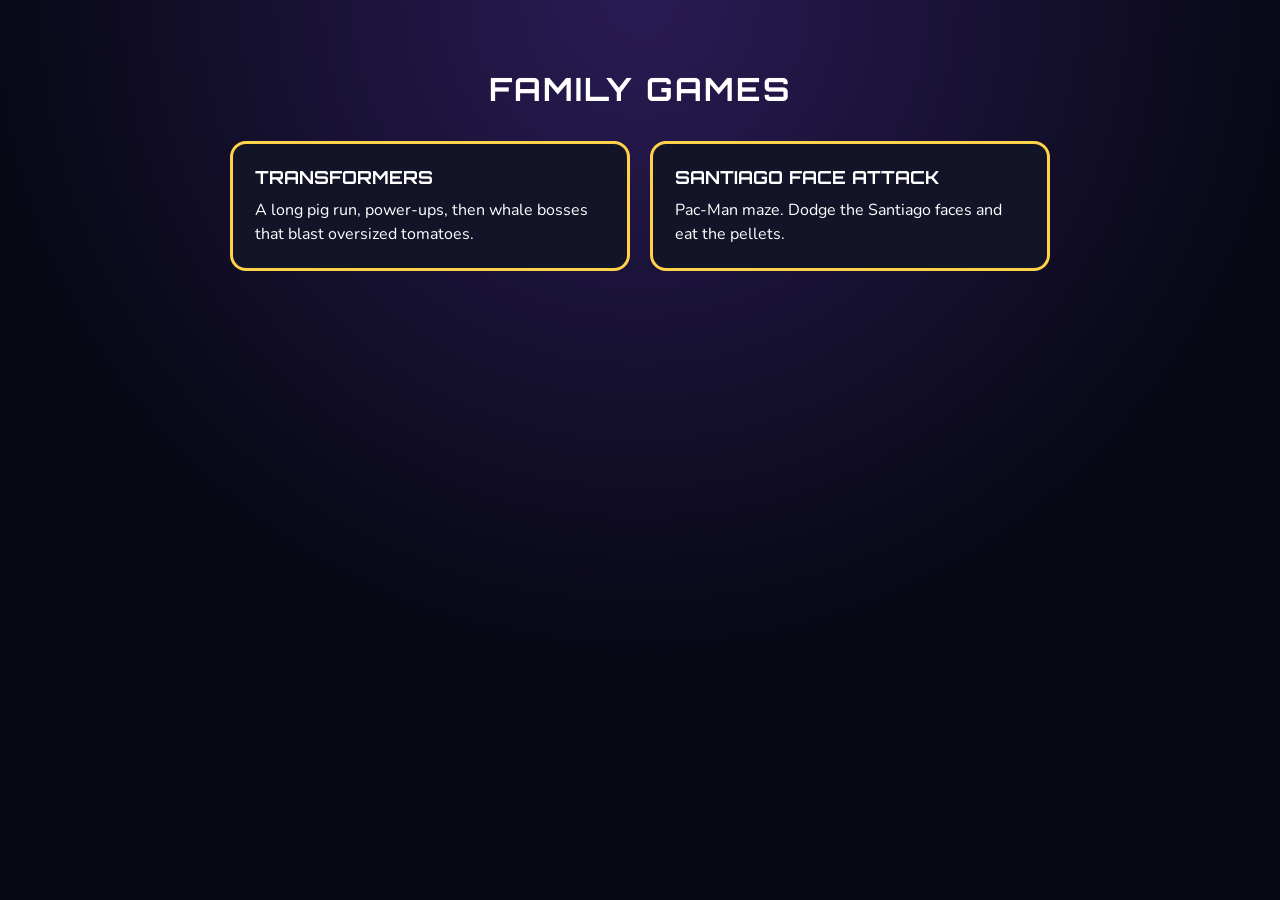
<file: index.html>
<!DOCTYPE html>
<html lang="en">
  <head>
    <meta charset="UTF-8" />
    <meta name="viewport" content="width=device-width, initial-scale=1.0" />
    <meta name="robots" content="noindex, nofollow, noarchive" />
    <title>Family Games</title>
    <link rel="preconnect" href="https://fonts.googleapis.com" />
    <link rel="preconnect" href="https://fonts.gstatic.com" crossorigin />
    <link
      href="https://fonts.googleapis.com/css2?family=Orbitron:wght@800&family=Nunito:wght@700&display=swap"
      rel="stylesheet"
    />
    <style>
      body {
        margin: 0;
        min-height: 100vh;
        font-family: Nunito, system-ui, sans-serif;
        background: radial-gradient(circle at top, #2a1b55, #070814 60%);
        color: #fff;
      }
      .wrap {
        max-width: 820px;
        margin: 0 auto;
        padding: 48px 20px;
      }
      h1 {
        font-family: Orbitron, sans-serif;
        text-align: center;
        letter-spacing: 2px;
      }
      .grid {
        display: grid;
        gap: 20px;
        grid-template-columns: repeat(auto-fit, minmax(260px, 1fr));
        margin-top: 32px;
      }
      a.card {
        display: block;
        text-decoration: none;
        color: inherit;
        background: #141428;
        border: 3px solid #ffd24a;
        border-radius: 16px;
        padding: 22px;
      }
      a.card:hover {
        filter: brightness(1.08);
      }
      a.card h2 {
        font-family: Orbitron, sans-serif;
        margin: 0 0 10px;
        font-size: 18px;
      }
      a.card p {
        margin: 0;
        line-height: 1.5;
      }
    </style>
  </head>
  <body>
    <div class="wrap">
      <h1>FAMILY GAMES</h1>
      <div class="grid">
        <a class="card" href="transformers/index.html">
          <h2>TRANSFORMERS</h2>
          <p>A long pig run, power-ups, then whale bosses that blast oversized tomatoes.</p>
        </a>
        <a class="card" href="santiago-face-attack.html">
          <h2>SANTIAGO FACE ATTACK</h2>
          <p>Pac-Man maze. Dodge the Santiago faces and eat the pellets.</p>
        </a>
      </div>
    </div>
  </body>
</html>
</file>
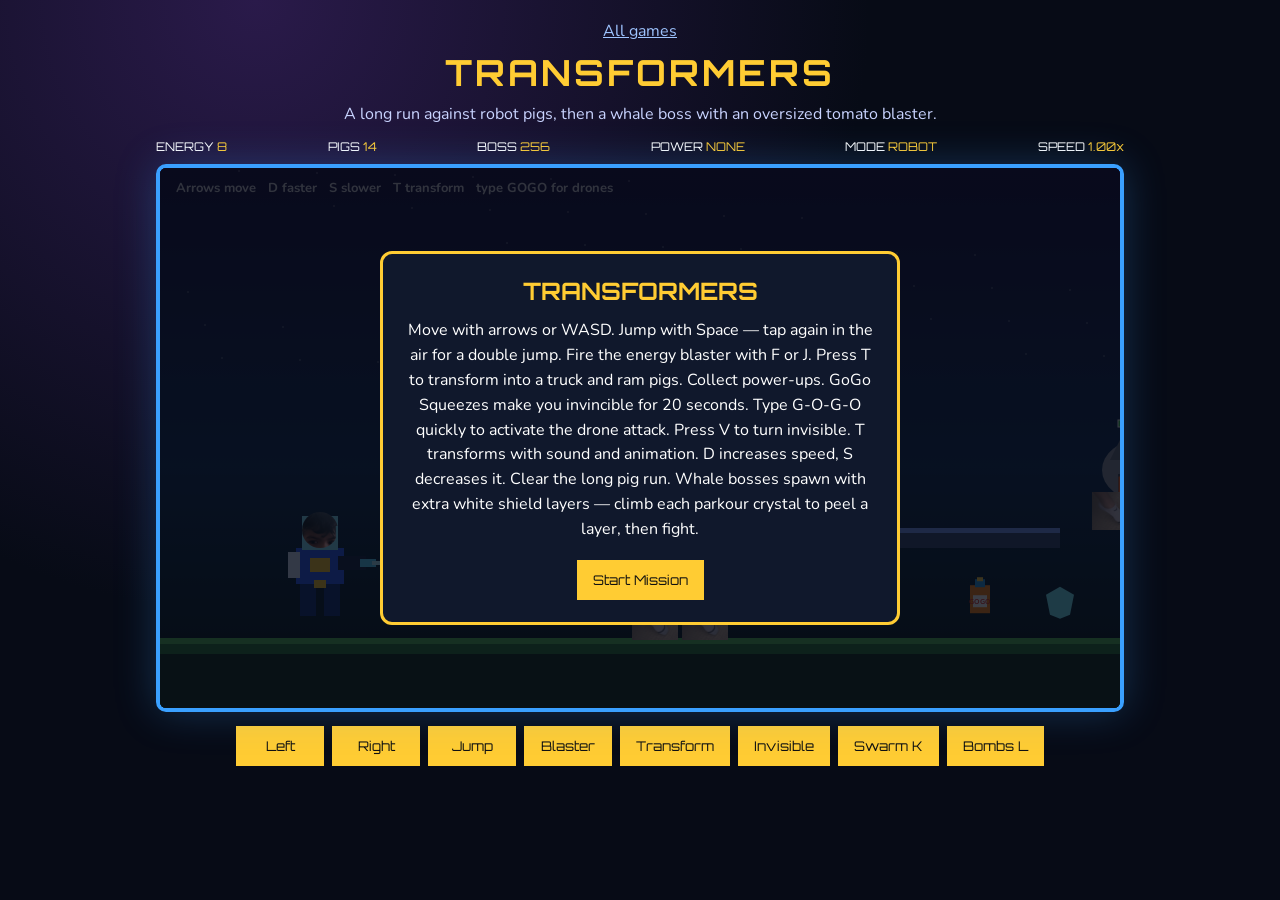
<file: transformers/index.html>
<!DOCTYPE html>
<html lang="en">
  <head>
    <meta charset="UTF-8" />
    <meta name="viewport" content="width=device-width, initial-scale=1.0" />
    <meta name="robots" content="noindex, nofollow, noarchive" />
    <title>Transformers</title>
    <link rel="stylesheet" href="styles.css" />
    <link rel="preconnect" href="https://fonts.googleapis.com" />
    <link rel="preconnect" href="https://fonts.gstatic.com" crossorigin />
    <link
      href="https://fonts.googleapis.com/css2?family=Orbitron:wght@700;900&family=Nunito:wght@700&display=swap"
      rel="stylesheet"
    />
  </head>
  <body>
    <div class="app">
      <header>
        <p class="home-link"><a href="../index.html">All games</a></p>
        <h1>TRANSFORMERS</h1>
        <p class="tagline">A long run against robot pigs, then a whale boss with an oversized tomato blaster.</p>
      </header>

      <div class="hud">
        <div>ENERGY <span id="hp">8</span></div>
        <div>PIGS <span id="pigs-left">0</span></div>
        <div>BOSS <span id="boss">—</span></div>
        <div>POWER <span id="power">NONE</span></div>
        <div>MODE <span id="mode">ROBOT</span></div>
        <div>SPEED <span id="speed">1.00x</span></div>
      </div>

      <div class="stage">
        <canvas id="game" width="960" height="540" aria-label="Transformers game"></canvas>
        <div id="overlay" class="overlay">
          <div class="card">
            <h2 id="overlay-title">TRANSFORMERS</h2>
            <p id="overlay-text">
              Move with arrows or WASD. Jump with Space — tap again in the air for a double jump.
              Fire the energy blaster with F or J. Press T to transform into a truck and ram pigs.
              Collect power-ups. GoGo Squeezes make you invincible for 20 seconds.
              Type G-O-G-O quickly to activate the drone attack. Press V to turn invisible.
              T transforms with sound and animation. D increases speed, S decreases it.
              Clear the long pig run. Whale bosses spawn with extra white shield layers —
              climb each parkour crystal to peel a layer, then fight.
            </p>
            <button id="start-btn" type="button">Start Mission</button>
          </div>
        </div>
      </div>

      <div class="controls">
        <button type="button" data-act="left">Left</button>
        <button type="button" data-act="right">Right</button>
        <button type="button" data-act="jump">Jump</button>
        <button type="button" data-act="shoot">Blaster</button>
        <button type="button" data-act="transform">Transform</button>
        <button type="button" data-act="invis">Invisible</button>
        <button type="button" data-act="swarm">Swarm K</button>
        <button type="button" data-act="bombs">Bombs L</button>
      </div>
    </div>
    <script src="game.js"></script>
  </body>
</html>
</file>
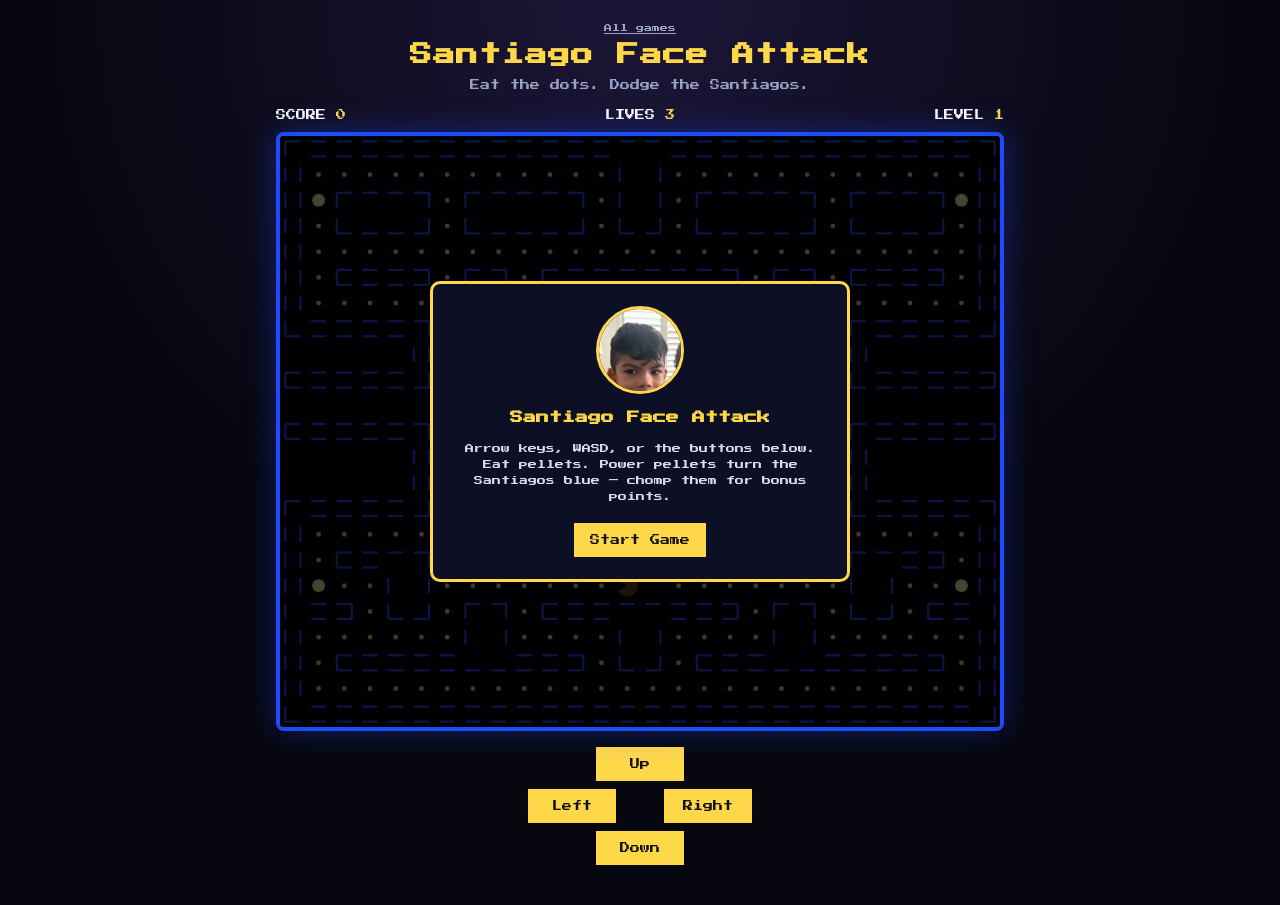
<file: santiago-face-attack.html>
<!DOCTYPE html>
<html lang="en">
  <head>
    <meta charset="UTF-8" />
    <meta name="viewport" content="width=device-width, initial-scale=1.0" />
    <meta name="robots" content="noindex, nofollow, noarchive" />
    <title>Santiago Face Attack</title>
    <link rel="stylesheet" href="styles.css" />
    <link rel="preconnect" href="https://fonts.googleapis.com" />
    <link rel="preconnect" href="https://fonts.gstatic.com" crossorigin />
    <link
      href="https://fonts.googleapis.com/css2?family=Press+Start+2P&display=swap"
      rel="stylesheet"
    />
  </head>
  <body>
    <div class="app">
      <header>
        <p class="home-link"><a href="index.html">All games</a></p>
        <h1>Santiago Face Attack</h1>
        <p class="tagline">Eat the dots. Dodge the Santiagos.</p>
      </header>

      <div class="hud">
        <div>SCORE <span id="score">0</span></div>
        <div>LIVES <span id="lives">3</span></div>
        <div>LEVEL <span id="level">1</span></div>
      </div>

      <div class="stage">
        <canvas id="game" width="672" height="744" aria-label="Santiago Face Attack game"></canvas>
        <div id="overlay" class="overlay">
          <div class="card">
            <img src="santiago.jpg" alt="Santiago" class="title-face" />
            <h2 id="overlay-title">Santiago Face Attack</h2>
            <p id="overlay-text">Arrow keys, WASD, or the buttons below. Eat pellets. Power pellets turn the Santiagos blue — chomp them for bonus points.</p>
            <button id="start-btn" type="button">Start Game</button>
          </div>
        </div>
      </div>

      <div class="dpad" aria-label="Direction controls">
        <button type="button" data-dir="up">Up</button>
        <div class="dpad-mid">
          <button type="button" data-dir="left">Left</button>
          <button type="button" data-dir="right">Right</button>
        </div>
        <button type="button" data-dir="down">Down</button>
      </div>
    </div>
    <script src="game.js"></script>
  </body>
</html>
</file>
<file: transformers/styles.css>
:root {
  --bg: #070b16;
  --gold: #ffcc33;
  --blue: #3aa0ff;
}

* {
  box-sizing: border-box;
}

body {
  margin: 0;
  min-height: 100vh;
  background:
    radial-gradient(circle at 20% 0%, #2a1a4a 0%, var(--bg) 45%),
    var(--bg);
  color: #fff;
  font-family: Nunito, system-ui, sans-serif;
}

.app {
  max-width: 1000px;
  margin: 0 auto;
  padding: 20px 16px 36px;
}

.home-link {
  margin: 0 0 8px;
  text-align: center;
}

.home-link a {
  color: #9ec4ff;
}

header {
  text-align: center;
}

h1 {
  margin: 0 0 8px;
  font-family: Orbitron, sans-serif;
  letter-spacing: 3px;
  color: var(--gold);
  font-size: clamp(22px, 4vw, 36px);
}

.tagline {
  margin: 0 0 14px;
  color: #c9d4ff;
}

.hud {
  display: flex;
  justify-content: space-between;
  gap: 12px;
  font-family: Orbitron, sans-serif;
  font-size: 12px;
  margin-bottom: 10px;
}

.hud span {
  color: var(--gold);
}

.stage {
  position: relative;
  border: 4px solid var(--blue);
  border-radius: 10px;
  overflow: hidden;
  box-shadow: 0 0 40px rgba(58, 160, 255, 0.25);
}

canvas {
  display: block;
  width: 100%;
  height: auto;
  background: #041018;
}

.overlay {
  position: absolute;
  inset: 0;
  display: grid;
  place-items: center;
  background: rgba(4, 8, 18, 0.78);
  padding: 16px;
}

.overlay.hidden {
  display: none;
}

.card {
  width: min(520px, 100%);
  background: #10182c;
  border: 3px solid var(--gold);
  border-radius: 12px;
  padding: 22px;
  text-align: center;
}

.card h2 {
  margin: 0 0 12px;
  font-family: Orbitron, sans-serif;
  color: var(--gold);
}

.card p {
  margin: 0 0 18px;
  line-height: 1.55;
}

button {
  font-family: Orbitron, sans-serif;
  border: 0;
  background: var(--gold);
  color: #111;
  padding: 12px 16px;
  cursor: pointer;
}

button:hover {
  filter: brightness(1.08);
}

.controls {
  display: flex;
  flex-wrap: wrap;
  justify-content: center;
  gap: 8px;
  margin-top: 14px;
}

.controls button {
  min-width: 88px;
}
</file>
<file: styles.css>
:root {
  --bg: #07070f;
  --panel: #101225;
  --gold: #ffd84a;
  --wall: #1b4dff;
  --muted: #9aa3c7;
}

* {
  box-sizing: border-box;
}

body {
  margin: 0;
  min-height: 100vh;
  background:
    radial-gradient(circle at top, #1c1638 0%, var(--bg) 55%),
    var(--bg);
  color: #fff;
  font-family: "Press Start 2P", system-ui, sans-serif;
}

.app {
  max-width: 760px;
  margin: 0 auto;
  padding: 24px 16px 40px;
}

.home-link {
  margin: 0 0 12px;
  font-size: 8px;
}

.home-link a {
  color: #9aa3c7;
}

header {
  text-align: center;
  margin-bottom: 16px;
}

h1 {
  margin: 0 0 10px;
  font-size: clamp(16px, 3vw, 22px);
  color: var(--gold);
  letter-spacing: 1px;
}

.tagline {
  margin: 0;
  color: var(--muted);
  font-size: 10px;
  line-height: 1.8;
}

.hud {
  display: flex;
  justify-content: space-between;
  gap: 12px;
  margin-bottom: 12px;
  font-size: 10px;
  color: #fff;
}

.hud span {
  color: var(--gold);
}

.stage {
  position: relative;
  background: var(--panel);
  border: 4px solid var(--wall);
  border-radius: 8px;
  overflow: hidden;
  box-shadow: 0 0 32px rgba(27, 77, 255, 0.35);
}

canvas {
  display: block;
  width: 100%;
  height: auto;
  background: #000;
}

.overlay {
  position: absolute;
  inset: 0;
  display: grid;
  place-items: center;
  background: rgba(0, 0, 0, 0.72);
  padding: 16px;
}

.overlay.hidden {
  display: none;
}

.card {
  width: min(420px, 100%);
  text-align: center;
  background: #0d1024;
  border: 3px solid var(--gold);
  border-radius: 10px;
  padding: 22px 18px;
}

.title-face {
  width: 88px;
  height: 88px;
  object-fit: cover;
  object-position: center 18%;
  border-radius: 50%;
  border: 3px solid var(--gold);
  margin-bottom: 14px;
}

.card h2 {
  margin: 0 0 12px;
  font-size: 13px;
  color: var(--gold);
  line-height: 1.6;
}

.card p {
  margin: 0 0 18px;
  font-size: 9px;
  line-height: 1.8;
  color: #d7dbf0;
}

button {
  font-family: inherit;
  font-size: 10px;
  color: #111;
  background: var(--gold);
  border: 0;
  padding: 12px 16px;
  cursor: pointer;
}

button:hover {
  filter: brightness(1.08);
}

.dpad {
  display: flex;
  flex-direction: column;
  align-items: center;
  gap: 8px;
  margin-top: 16px;
}

.dpad-mid {
  display: flex;
  gap: 48px;
}

.dpad button {
  min-width: 88px;
}
</file>
